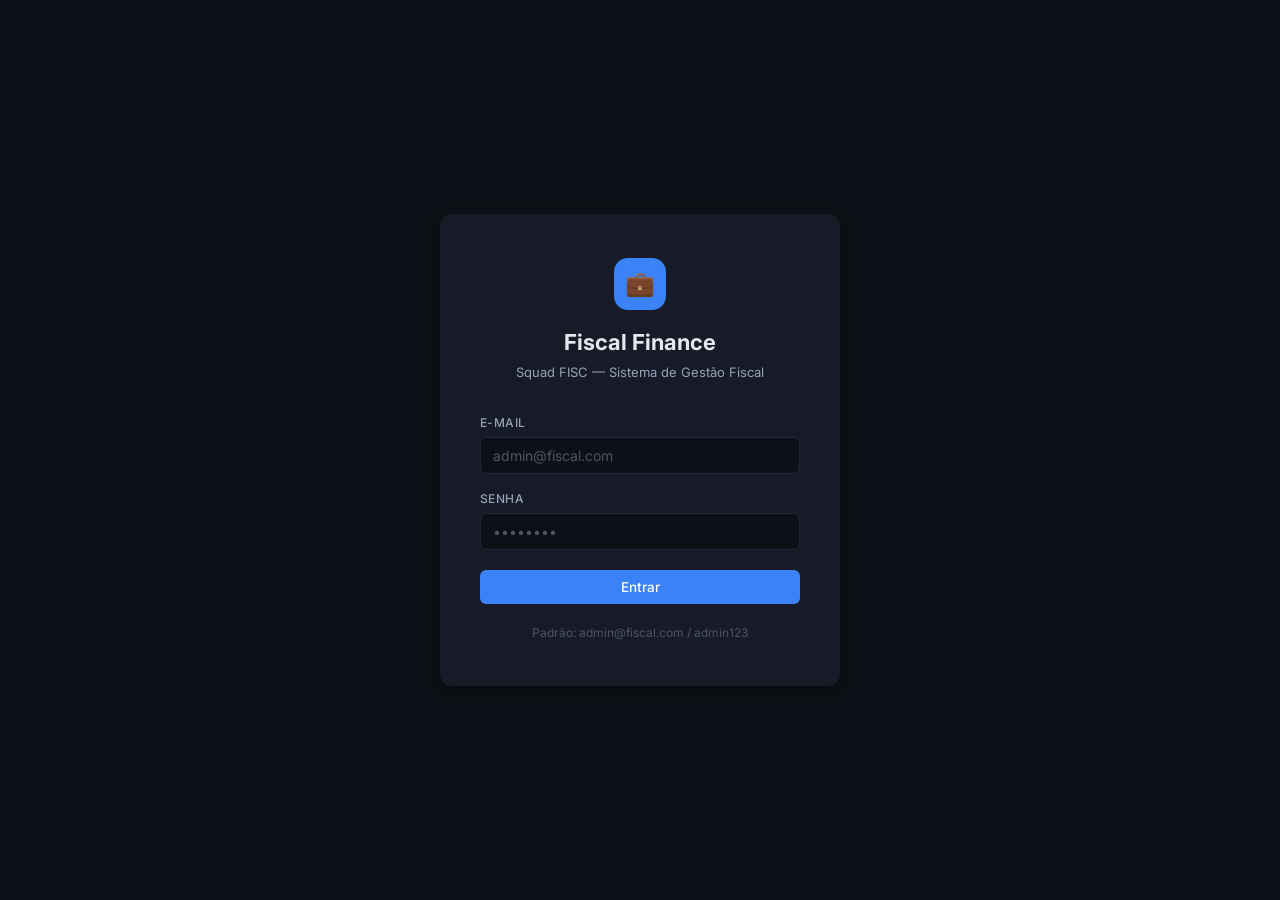
<file: frontend/index.html>
<!DOCTYPE html>
<html lang="pt-BR">
<head>
  <meta charset="UTF-8" />
  <meta name="viewport" content="width=device-width, initial-scale=1.0" />
  <title>Login — Fiscal Finance</title>
  <link rel="stylesheet" href="css/style.css" />
</head>
<body>

<div class="login-page">
  <div class="login-box">
    <div class="login-header">
      <div class="login-logo">💼</div>
      <h1 class="login-title">Fiscal Finance</h1>
      <p class="login-sub">Squad FISC — Sistema de Gestão Fiscal</p>
    </div>

    <form id="form-login">
      <div class="form-group">
        <label class="form-label" for="input-email">E-mail</label>
        <input
          id="input-email"
          type="email"
          class="form-control"
          placeholder="admin@fiscal.com"
          autocomplete="username"
          required
        />
      </div>

      <div class="form-group">
        <label class="form-label" for="input-senha">Senha</label>
        <input
          id="input-senha"
          type="password"
          class="form-control"
          placeholder="••••••••"
          autocomplete="current-password"
          required
        />
      </div>

      <div id="login-error" class="hidden" style="
        background:var(--danger-bg);
        border:1px solid #fca5a5;
        color:#b91c1c;
        border-radius:6px;
        padding:10px 14px;
        font-size:13px;
        margin-bottom:14px;
      "></div>

      <button id="btn-login" type="submit" class="btn btn-primary btn-full" style="margin-top:4px;">
        Entrar
      </button>
    </form>

    <p style="text-align:center;margin-top:20px;font-size:12px;color:var(--text-light);">
      Padrão: admin@fiscal.com / admin123
    </p>
  </div>
</div>

<div id="toast-container"></div>

<script src="js/api.js"></script>
<script src="js/ui.js"></script>
<script>
  // Redireciona se já estiver logado
  if (getToken()) {
    window.location.href = 'dashboard.html';
  }

  document.getElementById('form-login').addEventListener('submit', async (e) => {
    e.preventDefault();
    const btn = document.getElementById('btn-login');
    const errEl = document.getElementById('login-error');
    errEl.classList.add('hidden');

    const email = document.getElementById('input-email').value.trim();
    const senha = document.getElementById('input-senha').value;

    setLoading(btn, true);

    const res = await API.Auth.login(email, senha);
    setLoading(btn, false);

    if (res.ok) {
      setToken(res.body.data.token);
      setUser({ nome: res.body.data.nome, papel: res.body.data.papel });
      toast('Login realizado com sucesso!', 'success');
      setTimeout(() => { window.location.href = 'dashboard.html'; }, 600);
    } else {
      errEl.textContent = res.body.message || 'Credenciais inválidas.';
      errEl.classList.remove('hidden');
    }
  });
</script>

</body>
</html>
</file>
<file: frontend/css/style.css>
/* ============================================================
   Fiscal Finance — Squad FISC
   Estilos globais do sistema web
   ============================================================ */

@import url('https://fonts.googleapis.com/css2?family=Inter:wght@300;400;500;600;700&display=swap');

/* ─── Variáveis — Tema Escuro ─────────────────────────────── */
:root {
  --bg-main:       #0d1117;
  --bg-sidebar:    #090c12;
  --bg-card:       #161b27;
  --bg-card-alt:   #111520;

  --accent:        #3b82f6;
  --accent-dark:   #2563eb;
  --accent-light:  rgba(59, 130, 246, .15);

  --text-primary:  #e2e8f0;
  --text-secondary:#94a3b8;
  --text-light:    #4b5563;
  --text-sidebar:  #8b96b0;

  --border:        #1e2a3a;
  --border-focus:  #3b82f6;

  --success:       #22c55e;
  --success-bg:    rgba(34, 197, 94,  .12);
  --warning:       #f59e0b;
  --warning-bg:    rgba(245, 158, 11, .12);
  --danger:        #ef4444;
  --danger-bg:     rgba(239, 68,  68, .12);

  --sidebar-w:     240px;
  --radius:        8px;
  --shadow:        0 1px 4px rgba(0,0,0,.4), 0 2px 12px rgba(0,0,0,.3);
  --shadow-md:     0 4px 20px rgba(0,0,0,.5);
  --transition:    150ms ease;
}

/* ─── Reset ──────────────────────────────────────────────── */
*, *::before, *::after { box-sizing: border-box; margin: 0; padding: 0; }
body {
  font-family: 'Inter', sans-serif;
  font-size: 14px;
  background: var(--bg-main);
  color: var(--text-primary);
  line-height: 1.5;
  min-height: 100vh;
}
a { text-decoration: none; color: inherit; }
button { cursor: pointer; border: none; background: none; font-family: inherit; font-size: inherit; }
input, select, textarea { font-family: inherit; font-size: inherit; }
ul, ol { list-style: none; }

/* ─── Layout principal ───────────────────────────────────── */
.app-layout {
  display: flex;
  min-height: 100vh;
}

/* ─── Sidebar ────────────────────────────────────────────── */
.sidebar {
  width: var(--sidebar-w);
  background: var(--bg-sidebar);
  display: flex;
  flex-direction: column;
  position: fixed;
  top: 0; left: 0;
  height: 100vh;
  z-index: 100;
  transition: transform var(--transition);
}

.sidebar-header {
  padding: 24px 20px 20px;
  border-bottom: 1px solid rgba(255,255,255,.07);
}

.sidebar-logo {
  display: flex;
  align-items: center;
  gap: 10px;
  color: #fff;
}

.sidebar-logo .logo-icon {
  width: 34px; height: 34px;
  background: var(--accent);
  border-radius: 8px;
  display: flex; align-items: center; justify-content: center;
  font-size: 16px;
}

.sidebar-logo .logo-text {
  font-weight: 700;
  font-size: 15px;
  letter-spacing: .3px;
}

.sidebar-logo .logo-sub {
  font-size: 10px;
  color: var(--text-sidebar);
  font-weight: 400;
  margin-top: 1px;
}

.sidebar-nav {
  flex: 1;
  padding: 16px 0;
  overflow-y: auto;
}

.nav-section-label {
  font-size: 10px;
  font-weight: 600;
  letter-spacing: 1px;
  color: rgba(200,207,224,.45);
  text-transform: uppercase;
  padding: 10px 20px 6px;
  margin-top: 8px;
}

.nav-item {
  display: flex;
  align-items: center;
  gap: 10px;
  padding: 9px 20px;
  color: var(--text-sidebar);
  border-radius: 0;
  transition: background var(--transition), color var(--transition);
  font-size: 13.5px;
  font-weight: 400;
  cursor: pointer;
  border-left: 3px solid transparent;
}

.nav-item:hover {
  background: rgba(255,255,255,.06);
  color: #fff;
}

.nav-item.active {
  background: rgba(58,123,213,.18);
  color: #fff;
  border-left-color: var(--accent);
  font-weight: 500;
}

.nav-item .nav-icon { font-size: 16px; opacity: .85; }

.sidebar-footer {
  padding: 16px 20px;
  border-top: 1px solid rgba(255,255,255,.07);
}

.user-info {
  display: flex;
  align-items: center;
  gap: 10px;
}

.user-avatar {
  width: 32px; height: 32px;
  background: var(--accent);
  border-radius: 50%;
  display: flex; align-items: center; justify-content: center;
  font-weight: 600;
  font-size: 13px;
  color: #fff;
  flex-shrink: 0;
}

.user-details { flex: 1; min-width: 0; }
.user-name { font-size: 13px; color: #fff; font-weight: 500; white-space: nowrap; overflow: hidden; text-overflow: ellipsis; }
.user-role { font-size: 11px; color: var(--text-sidebar); }

.btn-logout {
  background: none;
  border: none;
  color: var(--text-sidebar);
  cursor: pointer;
  padding: 4px;
  border-radius: 4px;
  font-size: 16px;
  transition: color var(--transition);
}
.btn-logout:hover { color: var(--danger); }

/* ─── Conteúdo principal ─────────────────────────────────── */
.main-content {
  margin-left: var(--sidebar-w);
  flex: 1;
  display: flex;
  flex-direction: column;
  min-height: 100vh;
}

.topbar {
  background: var(--bg-card);
  border-bottom: 1px solid var(--border);
  padding: 0 28px;
  height: 56px;
  display: flex;
  align-items: center;
  justify-content: space-between;
  position: sticky;
  top: 0;
  z-index: 50;
}

.topbar-title {
  font-size: 15px;
  font-weight: 600;
  color: var(--text-primary);
}

.topbar-right {
  display: flex;
  align-items: center;
  gap: 12px;
}

.page-content {
  padding: 28px;
  flex: 1;
}

/* ─── Página de login ────────────────────────────────────── */
.login-page {
  min-height: 100vh;
  display: flex;
  align-items: center;
  justify-content: center;
  background: var(--bg-main);
}

.login-box {
  background: var(--bg-card);
  border-radius: 12px;
  box-shadow: var(--shadow-md);
  padding: 44px 40px;
  width: 100%;
  max-width: 400px;
}

.login-header { text-align: center; margin-bottom: 32px; }
.login-logo {
  width: 52px; height: 52px;
  background: var(--accent);
  border-radius: 14px;
  display: flex; align-items: center; justify-content: center;
  font-size: 24px;
  margin: 0 auto 16px;
}
.login-title { font-size: 22px; font-weight: 700; }
.login-sub { color: var(--text-secondary); font-size: 13px; margin-top: 4px; }

/* ─── Cards ──────────────────────────────────────────────── */
.card {
  background: var(--bg-card);
  border-radius: var(--radius);
  border: 1px solid var(--border);
  box-shadow: var(--shadow);
}

.card-header {
  padding: 18px 22px 14px;
  border-bottom: 1px solid var(--border);
  display: flex;
  align-items: center;
  justify-content: space-between;
  gap: 12px;
}

.card-title {
  font-size: 14px;
  font-weight: 600;
  color: var(--text-primary);
}

.card-body { padding: 20px 22px; }

/* ─── Stat Cards (dashboard) ─────────────────────────────── */
.stat-grid {
  display: grid;
  grid-template-columns: repeat(auto-fit, minmax(200px, 1fr));
  gap: 16px;
  margin-bottom: 24px;
}

.stat-card {
  background: var(--bg-card);
  border: 1px solid var(--border);
  border-radius: var(--radius);
  padding: 20px 22px;
  box-shadow: var(--shadow);
  display: flex;
  flex-direction: column;
  gap: 8px;
}

.stat-label { font-size: 12px; color: var(--text-secondary); font-weight: 500; text-transform: uppercase; letter-spacing: .5px; }
.stat-value { font-size: 26px; font-weight: 700; color: var(--text-primary); }
.stat-value.green  { color: #16a34a; }
.stat-value.red    { color: var(--danger); }
.stat-value.blue   { color: var(--accent); }
.stat-sub { font-size: 12px; color: var(--text-light); }

/* ─── Formulários ────────────────────────────────────────── */
.form-group {
  display: flex;
  flex-direction: column;
  gap: 5px;
  margin-bottom: 16px;
}

.form-label {
  font-size: 12px;
  font-weight: 500;
  color: var(--text-secondary);
  text-transform: uppercase;
  letter-spacing: .4px;
}

.form-control {
  width: 100%;
  padding: 9px 12px;
  border: 1px solid var(--border);
  border-radius: 6px;
  background: #0d1117;
  color: var(--text-primary);
  transition: border-color var(--transition), box-shadow var(--transition);
  outline: none;
  -webkit-appearance: none;
}

.form-control:focus {
  border-color: var(--border-focus);
  box-shadow: 0 0 0 3px rgba(59,130,246,.18);
}

.form-control::placeholder { color: var(--text-light); }

.form-row {
  display: grid;
  grid-template-columns: 1fr 1fr;
  gap: 14px;
}

.form-row-3 {
  display: grid;
  grid-template-columns: 1fr 1fr 1fr;
  gap: 14px;
}

/* ─── Botões ─────────────────────────────────────────────── */
.btn {
  display: inline-flex;
  align-items: center;
  justify-content: center;
  gap: 7px;
  padding: 9px 18px;
  border-radius: 6px;
  font-weight: 500;
  font-size: 13.5px;
  transition: background var(--transition), opacity var(--transition), transform var(--transition);
  white-space: nowrap;
}

.btn:active { transform: translateY(1px); }

.btn-primary {
  background: var(--accent);
  color: #fff;
}
.btn-primary:hover { background: var(--accent-dark); }

.btn-secondary {
  background: var(--bg-card-alt);
  color: var(--text-primary);
  border: 1px solid var(--border);
}
.btn-secondary:hover { background: var(--border); }

.btn-danger {
  background: var(--danger);
  color: #fff;
}
.btn-danger:hover { background: #dc2626; }

.btn-success {
  background: var(--success);
  color: #fff;
}
.btn-success:hover { background: #16a34a; }

.btn-sm { padding: 6px 12px; font-size: 12.5px; }
.btn-full { width: 100%; }

/* ─── Tabela ─────────────────────────────────────────────── */
.table-wrapper {
  overflow-x: auto;
  border-radius: var(--radius);
  border: 1px solid var(--border);
}

table {
  width: 100%;
  border-collapse: collapse;
  font-size: 13.5px;
}

thead th {
  background: var(--bg-card-alt);
  padding: 11px 14px;
  text-align: left;
  font-size: 11px;
  font-weight: 600;
  text-transform: uppercase;
  letter-spacing: .5px;
  color: var(--text-secondary);
  border-bottom: 1px solid var(--border);
  white-space: nowrap;
}

tbody tr {
  border-bottom: 1px solid var(--border);
  transition: background var(--transition);
}

tbody tr:last-child { border-bottom: none; }
tbody tr:hover { background: var(--bg-card-alt); }

tbody td {
  padding: 11px 14px;
  color: var(--text-primary);
  vertical-align: middle;
}

/* ─── Badges / Tags ──────────────────────────────────────── */
.badge {
  display: inline-flex;
  align-items: center;
  padding: 2px 9px;
  border-radius: 20px;
  font-size: 11.5px;
  font-weight: 500;
}

.badge-green  { background: var(--success-bg); color: #15803d; }
.badge-red    { background: var(--danger-bg);  color: #b91c1c; }
.badge-yellow { background: var(--warning-bg); color: #b45309; }
.badge-blue   { background: var(--accent-light); color: var(--accent-dark); }
.badge-gray   { background: #f3f4f6; color: #6b7280; }

/* ─── Alerts / Toast ─────────────────────────────────────── */
#toast-container {
  position: fixed;
  top: 20px;
  right: 20px;
  z-index: 9999;
  display: flex;
  flex-direction: column;
  gap: 8px;
  pointer-events: none;
}

.toast {
  background: var(--bg-card);
  border: 1px solid var(--border);
  border-left: 4px solid var(--accent);
  border-radius: 8px;
  padding: 12px 18px;
  box-shadow: var(--shadow-md);
  font-size: 13.5px;
  color: var(--text-primary);
  min-width: 260px;
  max-width: 380px;
  opacity: 0;
  transform: translateX(40px);
  transition: opacity .25s, transform .25s;
  pointer-events: auto;
}

.toast.show { opacity: 1; transform: translateX(0); }
.toast.success { border-left-color: var(--success); }
.toast.error   { border-left-color: var(--danger); }
.toast.warning { border-left-color: var(--warning); }

/* ─── Modal ──────────────────────────────────────────────── */
.modal-overlay {
  position: fixed; inset: 0;
  background: rgba(0,0,0,.35);
  display: flex; align-items: center; justify-content: center;
  z-index: 200;
  opacity: 0; pointer-events: none;
  transition: opacity .2s;
}

.modal-overlay.open { opacity: 1; pointer-events: auto; }

.modal {
  background: var(--bg-card);
  border-radius: 10px;
  box-shadow: var(--shadow-md);
  width: 100%;
  max-width: 520px;
  max-height: 90vh;
  overflow-y: auto;
  transform: translateY(20px);
  transition: transform .2s;
}

.modal-overlay.open .modal { transform: translateY(0); }

.modal-header {
  padding: 18px 22px;
  border-bottom: 1px solid var(--border);
  display: flex; align-items: center; justify-content: space-between;
}

.modal-title { font-size: 15px; font-weight: 600; }
.modal-close { font-size: 20px; color: var(--text-secondary); cursor: pointer; line-height: 1; }
.modal-close:hover { color: var(--danger); }
.modal-body { padding: 20px 22px; }
.modal-footer { padding: 14px 22px; border-top: 1px solid var(--border); display: flex; gap: 10px; justify-content: flex-end; }

/* ─── Seção vazia ────────────────────────────────────────── */
.empty-state {
  text-align: center;
  padding: 48px 20px;
  color: var(--text-secondary);
}

.empty-icon { font-size: 40px; margin-bottom: 12px; opacity: .5; }
.empty-text { font-size: 14px; }

/* ─── Utilitários ────────────────────────────────────────── */
.flex { display: flex; }
.flex-between { display: flex; align-items: center; justify-content: space-between; }
.flex-center  { display: flex; align-items: center; }
.gap-8  { gap: 8px; }
.gap-12 { gap: 12px; }
.gap-16 { gap: 16px; }
.mt-4  { margin-top: 4px; }
.mt-8  { margin-top: 8px; }
.mt-16 { margin-top: 16px; }
.mt-24 { margin-top: 24px; }
.mb-16 { margin-bottom: 16px; }
.mb-24 { margin-bottom: 24px; }
.text-right { text-align: right; }
.text-sm { font-size: 12px; }
.text-muted { color: var(--text-secondary); }
.font-mono { font-family: 'Courier New', monospace; font-size: 13px; }
.w-full { width: 100%; }
.hidden { display: none !important; }

/* ─── Loading spinner ────────────────────────────────────── */
.spinner {
  width: 18px; height: 18px;
  border: 2px solid rgba(58,123,213,.25);
  border-top-color: var(--accent);
  border-radius: 50%;
  animation: spin .7s linear infinite;
  display: inline-block;
}

@keyframes spin { to { transform: rotate(360deg); } }

/* ─── Highlight de totais ────────────────────────────────── */
.totals-box {
  background: var(--accent-light);
  border: 1px solid #c7d9f5;
  border-radius: var(--radius);
  padding: 16px 20px;
}

.totals-row {
  display: flex;
  justify-content: space-between;
  align-items: center;
  padding: 4px 0;
  font-size: 13.5px;
}

.totals-row.total-final {
  border-top: 1px solid #c7d9f5;
  margin-top: 8px;
  padding-top: 10px;
  font-weight: 700;
  font-size: 15px;
  color: var(--accent-dark);
}

/* ─── Responsive ─────────────────────────────────────────── */
/* ─── Scrollbar dark ────────────────────────────────────── */
::-webkit-scrollbar { width: 6px; height: 6px; }
::-webkit-scrollbar-track { background: var(--bg-main); }
::-webkit-scrollbar-thumb { background: #2a3550; border-radius: 3px; }
::-webkit-scrollbar-thumb:hover { background: #3b82f6; }

/* ─── Select dark ───────────────────────────────────────── */
select.form-control option { background: #161b27; color: var(--text-primary); }

/* ─── Number input arrows dark ─────────────────────────── */
input[type=number]::-webkit-inner-spin-button,
input[type=number]::-webkit-outer-spin-button { opacity: 0.4; filter: invert(1); }
</file>
<file: Fiscal-Finance-staging/frontend/css/style.css>
/* ============================================================
   Fiscal Finance — Squad FISC
   Estilos globais do sistema web
   ============================================================ */

@import url('https://fonts.googleapis.com/css2?family=Inter:wght@300;400;500;600;700&display=swap');

/* ─── Variáveis — Tema Escuro ─────────────────────────────── */
:root {
  --bg-main:       #0d1117;
  --bg-sidebar:    #090c12;
  --bg-card:       #161b27;
  --bg-card-alt:   #111520;

  --accent:        #3b82f6;
  --accent-dark:   #2563eb;
  --accent-light:  rgba(59, 130, 246, .15);

  --text-primary:  #e2e8f0;
  --text-secondary:#94a3b8;
  --text-light:    #4b5563;
  --text-sidebar:  #8b96b0;

  --border:        #1e2a3a;
  --border-focus:  #3b82f6;

  --success:       #22c55e;
  --success-bg:    rgba(34, 197, 94,  .12);
  --warning:       #f59e0b;
  --warning-bg:    rgba(245, 158, 11, .12);
  --danger:        #ef4444;
  --danger-bg:     rgba(239, 68,  68, .12);

  --sidebar-w:     240px;
  --radius:        8px;
  --shadow:        0 1px 4px rgba(0,0,0,.4), 0 2px 12px rgba(0,0,0,.3);
  --shadow-md:     0 4px 20px rgba(0,0,0,.5);
  --transition:    150ms ease;
}

/* ─── Reset ──────────────────────────────────────────────── */
*, *::before, *::after { box-sizing: border-box; margin: 0; padding: 0; }
body {
  font-family: 'Inter', sans-serif;
  font-size: 14px;
  background: var(--bg-main);
  color: var(--text-primary);
  line-height: 1.5;
  min-height: 100vh;
}
a { text-decoration: none; color: inherit; }
button { cursor: pointer; border: none; background: none; font-family: inherit; font-size: inherit; }
input, select, textarea { font-family: inherit; font-size: inherit; }
ul, ol { list-style: none; }

/* ─── Layout principal ───────────────────────────────────── */
.app-layout {
  display: flex;
  min-height: 100vh;
}

/* ─── Sidebar ────────────────────────────────────────────── */
.sidebar {
  width: var(--sidebar-w);
  background: var(--bg-sidebar);
  display: flex;
  flex-direction: column;
  position: fixed;
  top: 0; left: 0;
  height: 100vh;
  z-index: 100;
  transition: transform var(--transition);
}

.sidebar-header {
  padding: 24px 20px 20px;
  border-bottom: 1px solid rgba(255,255,255,.07);
}

.sidebar-logo {
  display: flex;
  align-items: center;
  gap: 10px;
  color: #fff;
}

.sidebar-logo .logo-icon {
  width: 34px; height: 34px;
  background: var(--accent);
  border-radius: 8px;
  display: flex; align-items: center; justify-content: center;
  font-size: 16px;
}

.sidebar-logo .logo-text {
  font-weight: 700;
  font-size: 15px;
  letter-spacing: .3px;
}

.sidebar-logo .logo-sub {
  font-size: 10px;
  color: var(--text-sidebar);
  font-weight: 400;
  margin-top: 1px;
}

.sidebar-nav {
  flex: 1;
  padding: 16px 0;
  overflow-y: auto;
}

.nav-section-label {
  font-size: 10px;
  font-weight: 600;
  letter-spacing: 1px;
  color: rgba(200,207,224,.45);
  text-transform: uppercase;
  padding: 10px 20px 6px;
  margin-top: 8px;
}

.nav-item {
  display: flex;
  align-items: center;
  gap: 10px;
  padding: 9px 20px;
  color: var(--text-sidebar);
  border-radius: 0;
  transition: background var(--transition), color var(--transition);
  font-size: 13.5px;
  font-weight: 400;
  cursor: pointer;
  border-left: 3px solid transparent;
}

.nav-item:hover {
  background: rgba(255,255,255,.06);
  color: #fff;
}

.nav-item.active {
  background: rgba(58,123,213,.18);
  color: #fff;
  border-left-color: var(--accent);
  font-weight: 500;
}

.nav-item .nav-icon { font-size: 16px; opacity: .85; }

.sidebar-footer {
  padding: 16px 20px;
  border-top: 1px solid rgba(255,255,255,.07);
}

.user-info {
  display: flex;
  align-items: center;
  gap: 10px;
}

.user-avatar {
  width: 32px; height: 32px;
  background: var(--accent);
  border-radius: 50%;
  display: flex; align-items: center; justify-content: center;
  font-weight: 600;
  font-size: 13px;
  color: #fff;
  flex-shrink: 0;
}

.user-details { flex: 1; min-width: 0; }
.user-name { font-size: 13px; color: #fff; font-weight: 500; white-space: nowrap; overflow: hidden; text-overflow: ellipsis; }
.user-role { font-size: 11px; color: var(--text-sidebar); }

.btn-logout {
  background: none;
  border: none;
  color: var(--text-sidebar);
  cursor: pointer;
  padding: 4px;
  border-radius: 4px;
  font-size: 16px;
  transition: color var(--transition);
}
.btn-logout:hover { color: var(--danger); }

/* ─── Conteúdo principal ─────────────────────────────────── */
.main-content {
  margin-left: var(--sidebar-w);
  flex: 1;
  display: flex;
  flex-direction: column;
  min-height: 100vh;
}

.topbar {
  background: var(--bg-card);
  border-bottom: 1px solid var(--border);
  padding: 0 28px;
  height: 56px;
  display: flex;
  align-items: center;
  justify-content: space-between;
  position: sticky;
  top: 0;
  z-index: 50;
}

.topbar-title {
  font-size: 15px;
  font-weight: 600;
  color: var(--text-primary);
}

.topbar-right {
  display: flex;
  align-items: center;
  gap: 12px;
}

.page-content {
  padding: 28px;
  flex: 1;
}

/* ─── Página de login ────────────────────────────────────── */
.login-page {
  min-height: 100vh;
  display: flex;
  align-items: center;
  justify-content: center;
  background: var(--bg-main);
}

.login-box {
  background: var(--bg-card);
  border-radius: 12px;
  box-shadow: var(--shadow-md);
  padding: 44px 40px;
  width: 100%;
  max-width: 400px;
}

.login-header { text-align: center; margin-bottom: 32px; }
.login-logo {
  width: 52px; height: 52px;
  background: var(--accent);
  border-radius: 14px;
  display: flex; align-items: center; justify-content: center;
  font-size: 24px;
  margin: 0 auto 16px;
}
.login-title { font-size: 22px; font-weight: 700; }
.login-sub { color: var(--text-secondary); font-size: 13px; margin-top: 4px; }

/* ─── Cards ──────────────────────────────────────────────── */
.card {
  background: var(--bg-card);
  border-radius: var(--radius);
  border: 1px solid var(--border);
  box-shadow: var(--shadow);
}

.card-header {
  padding: 18px 22px 14px;
  border-bottom: 1px solid var(--border);
  display: flex;
  align-items: center;
  justify-content: space-between;
  gap: 12px;
}

.card-title {
  font-size: 14px;
  font-weight: 600;
  color: var(--text-primary);
}

.card-body { padding: 20px 22px; }

/* ─── Stat Cards (dashboard) ─────────────────────────────── */
.stat-grid {
  display: grid;
  grid-template-columns: repeat(auto-fit, minmax(200px, 1fr));
  gap: 16px;
  margin-bottom: 24px;
}

.stat-card {
  background: var(--bg-card);
  border: 1px solid var(--border);
  border-radius: var(--radius);
  padding: 20px 22px;
  box-shadow: var(--shadow);
  display: flex;
  flex-direction: column;
  gap: 8px;
}

.stat-label { font-size: 12px; color: var(--text-secondary); font-weight: 500; text-transform: uppercase; letter-spacing: .5px; }
.stat-value { font-size: 26px; font-weight: 700; color: var(--text-primary); }
.stat-value.green  { color: #16a34a; }
.stat-value.red    { color: var(--danger); }
.stat-value.blue   { color: var(--accent); }
.stat-sub { font-size: 12px; color: var(--text-light); }

/* ─── Formulários ────────────────────────────────────────── */
.form-group {
  display: flex;
  flex-direction: column;
  gap: 5px;
  margin-bottom: 16px;
}

.form-label {
  font-size: 12px;
  font-weight: 500;
  color: var(--text-secondary);
  text-transform: uppercase;
  letter-spacing: .4px;
}

.form-control {
  width: 100%;
  padding: 9px 12px;
  border: 1px solid var(--border);
  border-radius: 6px;
  background: #0d1117;
  color: var(--text-primary);
  transition: border-color var(--transition), box-shadow var(--transition);
  outline: none;
  -webkit-appearance: none;
}

.form-control:focus {
  border-color: var(--border-focus);
  box-shadow: 0 0 0 3px rgba(59,130,246,.18);
}

.form-control::placeholder { color: var(--text-light); }

.form-row {
  display: grid;
  grid-template-columns: 1fr 1fr;
  gap: 14px;
}

.form-row-3 {
  display: grid;
  grid-template-columns: 1fr 1fr 1fr;
  gap: 14px;
}

/* ─── Botões ─────────────────────────────────────────────── */
.btn {
  display: inline-flex;
  align-items: center;
  justify-content: center;
  gap: 7px;
  padding: 9px 18px;
  border-radius: 6px;
  font-weight: 500;
  font-size: 13.5px;
  transition: background var(--transition), opacity var(--transition), transform var(--transition);
  white-space: nowrap;
}

.btn:active { transform: translateY(1px); }

.btn-primary {
  background: var(--accent);
  color: #fff;
}
.btn-primary:hover { background: var(--accent-dark); }

.btn-secondary {
  background: var(--bg-card-alt);
  color: var(--text-primary);
  border: 1px solid var(--border);
}
.btn-secondary:hover { background: var(--border); }

.btn-danger {
  background: var(--danger);
  color: #fff;
}
.btn-danger:hover { background: #dc2626; }

.btn-success {
  background: var(--success);
  color: #fff;
}
.btn-success:hover { background: #16a34a; }

.btn-sm { padding: 6px 12px; font-size: 12.5px; }
.btn-full { width: 100%; }

/* ─── Tabela ─────────────────────────────────────────────── */
.table-wrapper {
  overflow-x: auto;
  border-radius: var(--radius);
  border: 1px solid var(--border);
}

table {
  width: 100%;
  border-collapse: collapse;
  font-size: 13.5px;
}

thead th {
  background: var(--bg-card-alt);
  padding: 11px 14px;
  text-align: left;
  font-size: 11px;
  font-weight: 600;
  text-transform: uppercase;
  letter-spacing: .5px;
  color: var(--text-secondary);
  border-bottom: 1px solid var(--border);
  white-space: nowrap;
}

tbody tr {
  border-bottom: 1px solid var(--border);
  transition: background var(--transition);
}

tbody tr:last-child { border-bottom: none; }
tbody tr:hover { background: var(--bg-card-alt); }

tbody td {
  padding: 11px 14px;
  color: var(--text-primary);
  vertical-align: middle;
}

/* ─── Badges / Tags ──────────────────────────────────────── */
.badge {
  display: inline-flex;
  align-items: center;
  padding: 2px 9px;
  border-radius: 20px;
  font-size: 11.5px;
  font-weight: 500;
}

.badge-green  { background: var(--success-bg); color: #15803d; }
.badge-red    { background: var(--danger-bg);  color: #b91c1c; }
.badge-yellow { background: var(--warning-bg); color: #b45309; }
.badge-blue   { background: var(--accent-light); color: var(--accent-dark); }
.badge-gray   { background: #f3f4f6; color: #6b7280; }

/* ─── Alerts / Toast ─────────────────────────────────────── */
#toast-container {
  position: fixed;
  top: 20px;
  right: 20px;
  z-index: 9999;
  display: flex;
  flex-direction: column;
  gap: 8px;
  pointer-events: none;
}

.toast {
  background: var(--bg-card);
  border: 1px solid var(--border);
  border-left: 4px solid var(--accent);
  border-radius: 8px;
  padding: 12px 18px;
  box-shadow: var(--shadow-md);
  font-size: 13.5px;
  color: var(--text-primary);
  min-width: 260px;
  max-width: 380px;
  opacity: 0;
  transform: translateX(40px);
  transition: opacity .25s, transform .25s;
  pointer-events: auto;
}

.toast.show { opacity: 1; transform: translateX(0); }
.toast.success { border-left-color: var(--success); }
.toast.error   { border-left-color: var(--danger); }
.toast.warning { border-left-color: var(--warning); }

/* ─── Modal ──────────────────────────────────────────────── */
.modal-overlay {
  position: fixed; inset: 0;
  background: rgba(0,0,0,.35);
  display: flex; align-items: center; justify-content: center;
  z-index: 200;
  opacity: 0; pointer-events: none;
  transition: opacity .2s;
}

.modal-overlay.open { opacity: 1; pointer-events: auto; }

.modal {
  background: var(--bg-card);
  border-radius: 10px;
  box-shadow: var(--shadow-md);
  width: 100%;
  max-width: 520px;
  max-height: 90vh;
  overflow-y: auto;
  transform: translateY(20px);
  transition: transform .2s;
}

.modal-overlay.open .modal { transform: translateY(0); }

.modal-header {
  padding: 18px 22px;
  border-bottom: 1px solid var(--border);
  display: flex; align-items: center; justify-content: space-between;
}

.modal-title { font-size: 15px; font-weight: 600; }
.modal-close { font-size: 20px; color: var(--text-secondary); cursor: pointer; line-height: 1; }
.modal-close:hover { color: var(--danger); }
.modal-body { padding: 20px 22px; }
.modal-footer { padding: 14px 22px; border-top: 1px solid var(--border); display: flex; gap: 10px; justify-content: flex-end; }

/* ─── Seção vazia ────────────────────────────────────────── */
.empty-state {
  text-align: center;
  padding: 48px 20px;
  color: var(--text-secondary);
}

.empty-icon { font-size: 40px; margin-bottom: 12px; opacity: .5; }
.empty-text { font-size: 14px; }

/* ─── Utilitários ────────────────────────────────────────── */
.flex { display: flex; }
.flex-between { display: flex; align-items: center; justify-content: space-between; }
.flex-center  { display: flex; align-items: center; }
.gap-8  { gap: 8px; }
.gap-12 { gap: 12px; }
.gap-16 { gap: 16px; }
.mt-4  { margin-top: 4px; }
.mt-8  { margin-top: 8px; }
.mt-16 { margin-top: 16px; }
.mt-24 { margin-top: 24px; }
.mb-16 { margin-bottom: 16px; }
.mb-24 { margin-bottom: 24px; }
.text-right { text-align: right; }
.text-sm { font-size: 12px; }
.text-muted { color: var(--text-secondary); }
.font-mono { font-family: 'Courier New', monospace; font-size: 13px; }
.w-full { width: 100%; }
.hidden { display: none !important; }

/* ─── Loading spinner ────────────────────────────────────── */
.spinner {
  width: 18px; height: 18px;
  border: 2px solid rgba(58,123,213,.25);
  border-top-color: var(--accent);
  border-radius: 50%;
  animation: spin .7s linear infinite;
  display: inline-block;
}

@keyframes spin { to { transform: rotate(360deg); } }

/* ─── Highlight de totais ────────────────────────────────── */
.totals-box {
  background: var(--accent-light);
  border: 1px solid #c7d9f5;
  border-radius: var(--radius);
  padding: 16px 20px;
}

.totals-row {
  display: flex;
  justify-content: space-between;
  align-items: center;
  padding: 4px 0;
  font-size: 13.5px;
}

.totals-row.total-final {
  border-top: 1px solid #c7d9f5;
  margin-top: 8px;
  padding-top: 10px;
  font-weight: 700;
  font-size: 15px;
  color: var(--accent-dark);
}

/* ─── Responsive ─────────────────────────────────────────── */
/* ─── Scrollbar dark ────────────────────────────────────── */
::-webkit-scrollbar { width: 6px; height: 6px; }
::-webkit-scrollbar-track { background: var(--bg-main); }
::-webkit-scrollbar-thumb { background: #2a3550; border-radius: 3px; }
::-webkit-scrollbar-thumb:hover { background: #3b82f6; }

/* ─── Select dark ───────────────────────────────────────── */
select.form-control option { background: #161b27; color: var(--text-primary); }

/* ─── Number input arrows dark ─────────────────────────── */
input[type=number]::-webkit-inner-spin-button,
input[type=number]::-webkit-outer-spin-button { opacity: 0.4; filter: invert(1); }
</file>
